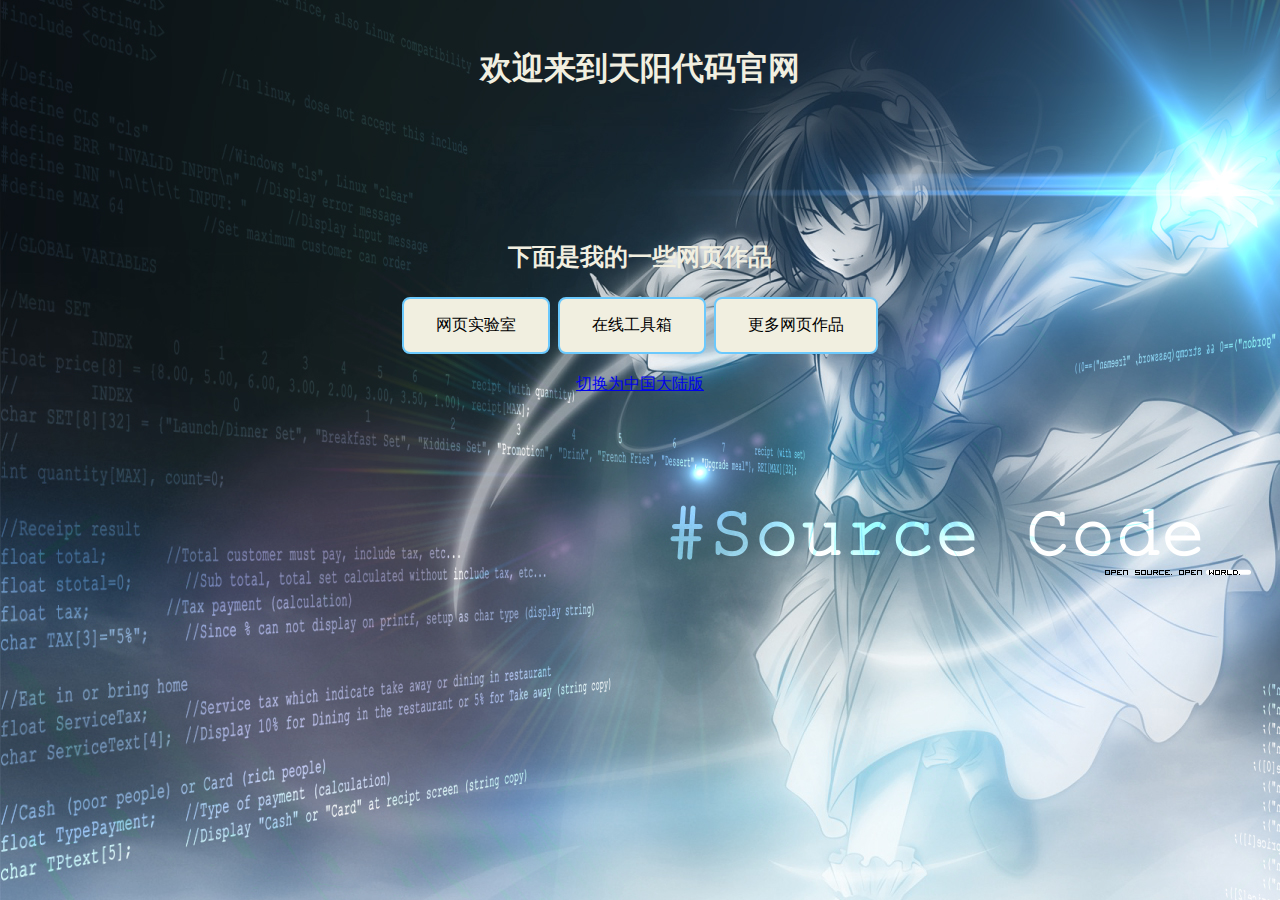
<file: index.html>
<!DOCTYPE html>
<html>
	<head>
		<meta charset="utf-8"/>
		<title>天阳代码官网</title>
		<link rel="stylesheet" type="text/css" href="index.css"/>
		<link rel="shortcut icon" type="image/x-icon" href="icon1.ico"/>
	</head>
	<body class="center">
		<br/>
		<h1>欢迎来到天阳代码官网</h1>
		<br/>
		<br/>
		<br/>
		<br/>
		<br/>
		<br/>
		<h2>下面是我的一些网页作品</h2>
		<div class="center">
			<p class="center"><a class="block" href="done.html">网页实验室</a> <a href="tools.html" class="block">在线工具箱</a> <a href="blog/index.html" class="block">更多网页作品</a></p>
		</div>
		<p><a href="http://easonlee66_admin.gitee.io">切换为中国大陆版</a></p>
	</body>
</html>
</file>
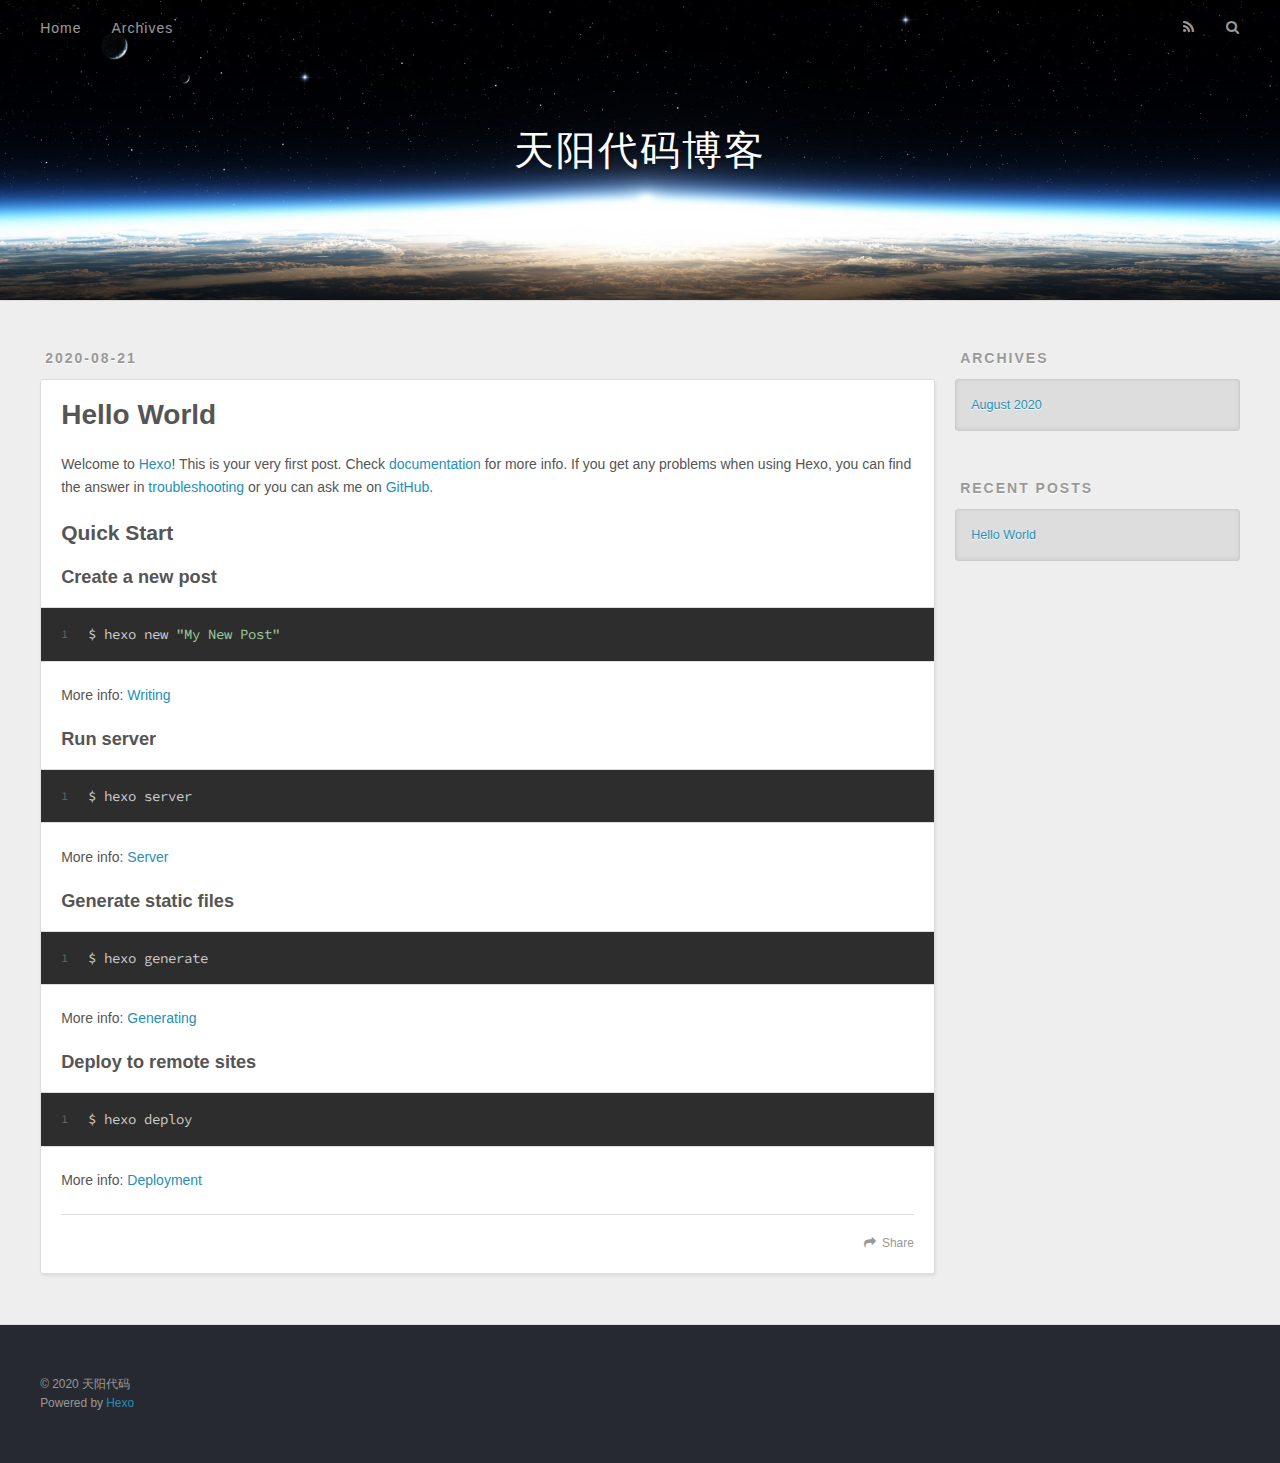
<file: blog/index.html>
<!DOCTYPE html>
<html>
<head>
  <meta charset="utf-8">
  

  
  <title>天阳代码博客</title>
  <meta name="viewport" content="width=device-width, initial-scale=1, maximum-scale=1">
  <meta property="og:type" content="website">
<meta property="og:title" content="天阳代码博客">
<meta property="og:url" content="http://easonlee66.github.io/index.html">
<meta property="og:site_name" content="天阳代码博客">
<meta property="og:locale">
<meta property="article:author" content="天阳代码">
<meta name="twitter:card" content="summary">
  
    <link rel="alternate" href="http://easonlee66.github.io/blog/atom.xml" title="天阳代码博客" type="application/atom+xml">
  
  
    <link rel="icon" href="/favicon.png">
  
  
    <link href="//fonts.googleapis.com/css?family=Source+Code+Pro" rel="stylesheet" type="text/css">
  
  
<link rel="stylesheet" href="http://easonlee66.github.io/blog/css/style.css">

<meta name="generator" content="Hexo 5.0.2"></head>

<body>
  <div id="container">
    <div id="wrap">
      <header id="header">
  <div id="banner"></div>
  <div id="header-outer" class="outer">
    <div id="header-title" class="inner">
      <h1 id="logo-wrap">
        <a href="http://easonlee66.github.io/blog/" id="logo">天阳代码博客</a>
      </h1>
      
    </div>
    <div id="header-inner" class="inner">
      <nav id="main-nav">
        <a id="main-nav-toggle" class="nav-icon"></a>
        
          <a class="main-nav-link" href="http://easonlee66.github.io/blog/">Home</a>
        
          <a class="main-nav-link" href="http://easonlee66.github.io/blog/archives">Archives</a>
        
      </nav>
      <nav id="sub-nav">
        
          <a id="nav-rss-link" class="nav-icon" href="http://easonlee66.github.io/blog/atom.xml" title="RSS Feed"></a>
        
        <a id="nav-search-btn" class="nav-icon" title="Search"></a>
      </nav>
      <div id="search-form-wrap">
        <form action="//google.com/search" method="get" accept-charset="UTF-8" class="search-form"><input type="search" name="q" class="search-form-input" placeholder="Search"><button type="submit" class="search-form-submit">&#xF002;</button><input type="hidden" name="sitesearch" value="http://easonlee66.github.io"></form>
      </div>
    </div>
  </div>
</header>
      <div class="outer">
        <section id="main">
  
    <article id="post-hello-world" class="article article-type-post" itemscope itemprop="blogPost">
  <div class="article-meta">
    <a href="http://easonlee66.github.io/blog/2020/08/21/hello-world/" class="article-date">
  <time datetime="2020-08-21T01:42:12.182Z" itemprop="datePublished">2020-08-21</time>
</a>
    
  </div>
  <div class="article-inner">
    
    
      <header class="article-header">
        
  
    <h1 itemprop="name">
      <a class="article-title" href="http://easonlee66.github.io/blog/2020/08/21/hello-world/">Hello World</a>
    </h1>
  

      </header>
    
    <div class="article-entry" itemprop="articleBody">
      
        <p>Welcome to <a target="_blank" rel="noopener" href="https://hexo.io/">Hexo</a>! This is your very first post. Check <a target="_blank" rel="noopener" href="https://hexo.io/docs/">documentation</a> for more info. If you get any problems when using Hexo, you can find the answer in <a target="_blank" rel="noopener" href="https://hexo.io/docs/troubleshooting.html">troubleshooting</a> or you can ask me on <a target="_blank" rel="noopener" href="https://github.com/hexojs/hexo/issues">GitHub</a>.</p>
<h2 id="Quick-Start"><a href="#Quick-Start" class="headerlink" title="Quick Start"></a>Quick Start</h2><h3 id="Create-a-new-post"><a href="#Create-a-new-post" class="headerlink" title="Create a new post"></a>Create a new post</h3><figure class="highlight bash"><table><tr><td class="gutter"><pre><span class="line">1</span><br></pre></td><td class="code"><pre><span class="line">$ hexo new <span class="string">&quot;My New Post&quot;</span></span><br></pre></td></tr></table></figure>

<p>More info: <a target="_blank" rel="noopener" href="https://hexo.io/docs/writing.html">Writing</a></p>
<h3 id="Run-server"><a href="#Run-server" class="headerlink" title="Run server"></a>Run server</h3><figure class="highlight bash"><table><tr><td class="gutter"><pre><span class="line">1</span><br></pre></td><td class="code"><pre><span class="line">$ hexo server</span><br></pre></td></tr></table></figure>

<p>More info: <a target="_blank" rel="noopener" href="https://hexo.io/docs/server.html">Server</a></p>
<h3 id="Generate-static-files"><a href="#Generate-static-files" class="headerlink" title="Generate static files"></a>Generate static files</h3><figure class="highlight bash"><table><tr><td class="gutter"><pre><span class="line">1</span><br></pre></td><td class="code"><pre><span class="line">$ hexo generate</span><br></pre></td></tr></table></figure>

<p>More info: <a target="_blank" rel="noopener" href="https://hexo.io/docs/generating.html">Generating</a></p>
<h3 id="Deploy-to-remote-sites"><a href="#Deploy-to-remote-sites" class="headerlink" title="Deploy to remote sites"></a>Deploy to remote sites</h3><figure class="highlight bash"><table><tr><td class="gutter"><pre><span class="line">1</span><br></pre></td><td class="code"><pre><span class="line">$ hexo deploy</span><br></pre></td></tr></table></figure>

<p>More info: <a target="_blank" rel="noopener" href="https://hexo.io/docs/one-command-deployment.html">Deployment</a></p>

      
    </div>
    <footer class="article-footer">
      <a data-url="http://easonlee66.github.io/2020/08/21/hello-world/" data-id="cke7swhw80000tpu3954vgknx" class="article-share-link">Share</a>
      
      
    </footer>
  </div>
  
</article>


  


</section>
        
          <aside id="sidebar">
  
    

  
    

  
    
  
    
  <div class="widget-wrap">
    <h3 class="widget-title">Archives</h3>
    <div class="widget">
      <ul class="archive-list"><li class="archive-list-item"><a class="archive-list-link" href="http://easonlee66.github.io/blog/archives/2020/08/">August 2020</a></li></ul>
    </div>
  </div>


  
    
  <div class="widget-wrap">
    <h3 class="widget-title">Recent Posts</h3>
    <div class="widget">
      <ul>
        
          <li>
            <a href="http://easonlee66.github.io/blog/2020/08/21/hello-world/">Hello World</a>
          </li>
        
      </ul>
    </div>
  </div>

  
</aside>
        
      </div>
      <footer id="footer">
  
  <div class="outer">
    <div id="footer-info" class="inner">
      &copy; 2020 天阳代码<br>
      Powered by <a href="http://hexo.io/" target="_blank">Hexo</a>
    </div>
  </div>
</footer>
    </div>
    <nav id="mobile-nav">
  
    <a href="http://easonlee66.github.io/blog/" class="mobile-nav-link">Home</a>
  
    <a href="http://easonlee66.github.io/blog/archives" class="mobile-nav-link">Archives</a>
  
</nav>
    

<script src="//ajax.googleapis.com/ajax/libs/jquery/2.0.3/jquery.min.js"></script>


  
<link rel="stylesheet" href="http://easonlee66.github.io/blog/fancybox/jquery.fancybox.css">

  
<script src="http://easonlee66.github.io/blog/fancybox/jquery.fancybox.pack.js"></script>




<script src="http://easonlee66.github.io/blog/js/script.js"></script>




  </div>
</body>
</html>
</file>
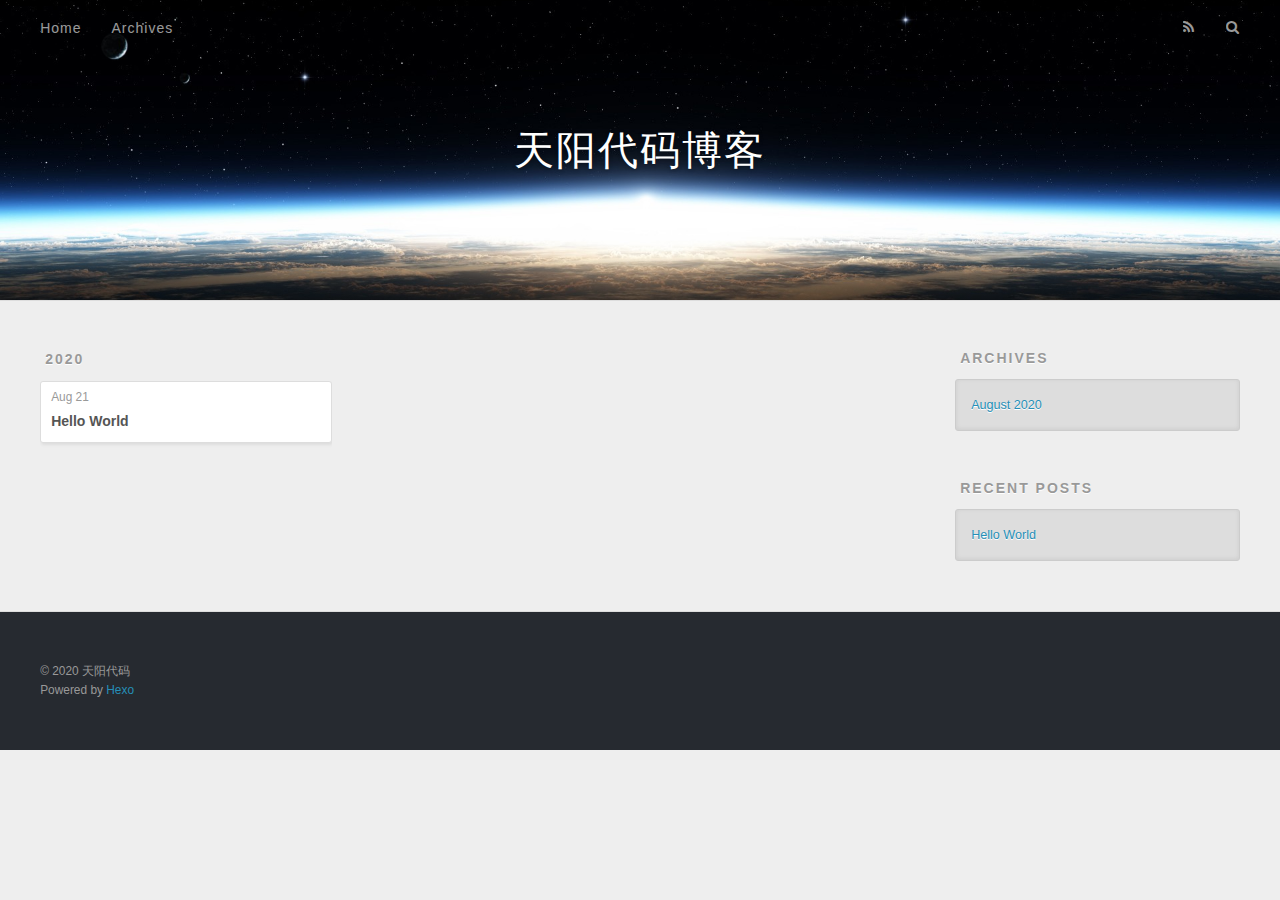
<file: blog/archives/index.html>
<!DOCTYPE html>
<html>
<head>
  <meta charset="utf-8">
  

  
  <title>Archives | 天阳代码博客</title>
  <meta name="viewport" content="width=device-width, initial-scale=1, maximum-scale=1">
  <meta property="og:type" content="website">
<meta property="og:title" content="天阳代码博客">
<meta property="og:url" content="http://easonlee66.github.io/archives/index.html">
<meta property="og:site_name" content="天阳代码博客">
<meta property="og:locale">
<meta property="article:author" content="天阳代码">
<meta name="twitter:card" content="summary">
  
    <link rel="alternate" href="http://easonlee66.github.io/blog/atom.xml" title="天阳代码博客" type="application/atom+xml">
  
  
    <link rel="icon" href="/favicon.png">
  
  
    <link href="//fonts.googleapis.com/css?family=Source+Code+Pro" rel="stylesheet" type="text/css">
  
  
<link rel="stylesheet" href="http://easonlee66.github.io/blog/css/style.css">

<meta name="generator" content="Hexo 5.0.2"></head>

<body>
  <div id="container">
    <div id="wrap">
      <header id="header">
  <div id="banner"></div>
  <div id="header-outer" class="outer">
    <div id="header-title" class="inner">
      <h1 id="logo-wrap">
        <a href="http://easonlee66.github.io/blog/" id="logo">天阳代码博客</a>
      </h1>
      
    </div>
    <div id="header-inner" class="inner">
      <nav id="main-nav">
        <a id="main-nav-toggle" class="nav-icon"></a>
        
          <a class="main-nav-link" href="http://easonlee66.github.io/blog/">Home</a>
        
          <a class="main-nav-link" href="http://easonlee66.github.io/blog/archives">Archives</a>
        
      </nav>
      <nav id="sub-nav">
        
          <a id="nav-rss-link" class="nav-icon" href="http://easonlee66.github.io/blog/atom.xml" title="RSS Feed"></a>
        
        <a id="nav-search-btn" class="nav-icon" title="Search"></a>
      </nav>
      <div id="search-form-wrap">
        <form action="//google.com/search" method="get" accept-charset="UTF-8" class="search-form"><input type="search" name="q" class="search-form-input" placeholder="Search"><button type="submit" class="search-form-submit">&#xF002;</button><input type="hidden" name="sitesearch" value="http://easonlee66.github.io"></form>
      </div>
    </div>
  </div>
</header>
      <div class="outer">
        <section id="main">
  
  
    
    
      
      
      <section class="archives-wrap">
        <div class="archive-year-wrap">
          <a href="http://easonlee66.github.io/blog/archives/2020" class="archive-year">2020</a>
        </div>
        <div class="archives">
    
    <article class="archive-article archive-type-post">
  <div class="archive-article-inner">
    <header class="archive-article-header">
      <a href="http://easonlee66.github.io/blog/2020/08/21/hello-world/" class="archive-article-date">
  <time datetime="2020-08-21T01:42:12.182Z" itemprop="datePublished">Aug 21</time>
</a>
      
  
    <h1 itemprop="name">
      <a class="archive-article-title" href="http://easonlee66.github.io/blog/2020/08/21/hello-world/">Hello World</a>
    </h1>
  

    </header>
  </div>
</article>
  
  
    </div></section>
  


</section>
        
          <aside id="sidebar">
  
    

  
    

  
    
  
    
  <div class="widget-wrap">
    <h3 class="widget-title">Archives</h3>
    <div class="widget">
      <ul class="archive-list"><li class="archive-list-item"><a class="archive-list-link" href="http://easonlee66.github.io/blog/archives/2020/08/">August 2020</a></li></ul>
    </div>
  </div>


  
    
  <div class="widget-wrap">
    <h3 class="widget-title">Recent Posts</h3>
    <div class="widget">
      <ul>
        
          <li>
            <a href="http://easonlee66.github.io/blog/2020/08/21/hello-world/">Hello World</a>
          </li>
        
      </ul>
    </div>
  </div>

  
</aside>
        
      </div>
      <footer id="footer">
  
  <div class="outer">
    <div id="footer-info" class="inner">
      &copy; 2020 天阳代码<br>
      Powered by <a href="http://hexo.io/" target="_blank">Hexo</a>
    </div>
  </div>
</footer>
    </div>
    <nav id="mobile-nav">
  
    <a href="http://easonlee66.github.io/blog/" class="mobile-nav-link">Home</a>
  
    <a href="http://easonlee66.github.io/blog/archives" class="mobile-nav-link">Archives</a>
  
</nav>
    

<script src="//ajax.googleapis.com/ajax/libs/jquery/2.0.3/jquery.min.js"></script>


  
<link rel="stylesheet" href="http://easonlee66.github.io/blog/fancybox/jquery.fancybox.css">

  
<script src="http://easonlee66.github.io/blog/fancybox/jquery.fancybox.pack.js"></script>




<script src="http://easonlee66.github.io/blog/js/script.js"></script>




  </div>
</body>
</html>
</file>
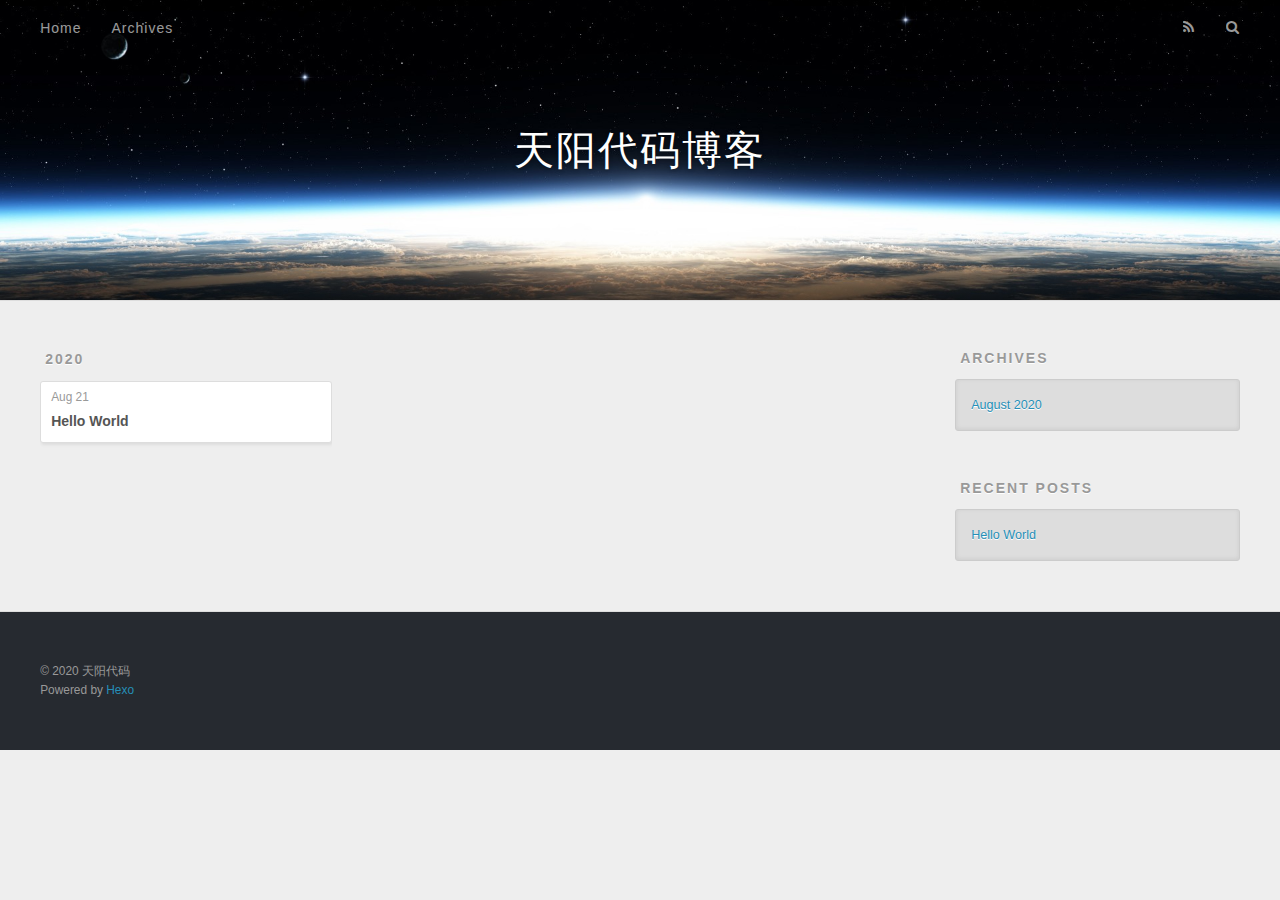
<file: blog/archives/2020/index.html>
<!DOCTYPE html>
<html>
<head>
  <meta charset="utf-8">
  

  
  <title>Archives: 2020 | 天阳代码博客</title>
  <meta name="viewport" content="width=device-width, initial-scale=1, maximum-scale=1">
  <meta property="og:type" content="website">
<meta property="og:title" content="天阳代码博客">
<meta property="og:url" content="http://easonlee66.github.io/archives/2020/index.html">
<meta property="og:site_name" content="天阳代码博客">
<meta property="og:locale">
<meta property="article:author" content="天阳代码">
<meta name="twitter:card" content="summary">
  
    <link rel="alternate" href="http://easonlee66.github.io/blog/atom.xml" title="天阳代码博客" type="application/atom+xml">
  
  
    <link rel="icon" href="/favicon.png">
  
  
    <link href="//fonts.googleapis.com/css?family=Source+Code+Pro" rel="stylesheet" type="text/css">
  
  
<link rel="stylesheet" href="http://easonlee66.github.io/blog/css/style.css">

<meta name="generator" content="Hexo 5.0.2"></head>

<body>
  <div id="container">
    <div id="wrap">
      <header id="header">
  <div id="banner"></div>
  <div id="header-outer" class="outer">
    <div id="header-title" class="inner">
      <h1 id="logo-wrap">
        <a href="http://easonlee66.github.io/blog/" id="logo">天阳代码博客</a>
      </h1>
      
    </div>
    <div id="header-inner" class="inner">
      <nav id="main-nav">
        <a id="main-nav-toggle" class="nav-icon"></a>
        
          <a class="main-nav-link" href="http://easonlee66.github.io/blog/">Home</a>
        
          <a class="main-nav-link" href="http://easonlee66.github.io/blog/archives">Archives</a>
        
      </nav>
      <nav id="sub-nav">
        
          <a id="nav-rss-link" class="nav-icon" href="http://easonlee66.github.io/blog/atom.xml" title="RSS Feed"></a>
        
        <a id="nav-search-btn" class="nav-icon" title="Search"></a>
      </nav>
      <div id="search-form-wrap">
        <form action="//google.com/search" method="get" accept-charset="UTF-8" class="search-form"><input type="search" name="q" class="search-form-input" placeholder="Search"><button type="submit" class="search-form-submit">&#xF002;</button><input type="hidden" name="sitesearch" value="http://easonlee66.github.io"></form>
      </div>
    </div>
  </div>
</header>
      <div class="outer">
        <section id="main">
  
  
    
    
      
      
      <section class="archives-wrap">
        <div class="archive-year-wrap">
          <a href="http://easonlee66.github.io/blog/archives/2020" class="archive-year">2020</a>
        </div>
        <div class="archives">
    
    <article class="archive-article archive-type-post">
  <div class="archive-article-inner">
    <header class="archive-article-header">
      <a href="http://easonlee66.github.io/blog/2020/08/21/hello-world/" class="archive-article-date">
  <time datetime="2020-08-21T01:42:12.182Z" itemprop="datePublished">Aug 21</time>
</a>
      
  
    <h1 itemprop="name">
      <a class="archive-article-title" href="http://easonlee66.github.io/blog/2020/08/21/hello-world/">Hello World</a>
    </h1>
  

    </header>
  </div>
</article>
  
  
    </div></section>
  


</section>
        
          <aside id="sidebar">
  
    

  
    

  
    
  
    
  <div class="widget-wrap">
    <h3 class="widget-title">Archives</h3>
    <div class="widget">
      <ul class="archive-list"><li class="archive-list-item"><a class="archive-list-link" href="http://easonlee66.github.io/blog/archives/2020/08/">August 2020</a></li></ul>
    </div>
  </div>


  
    
  <div class="widget-wrap">
    <h3 class="widget-title">Recent Posts</h3>
    <div class="widget">
      <ul>
        
          <li>
            <a href="http://easonlee66.github.io/blog/2020/08/21/hello-world/">Hello World</a>
          </li>
        
      </ul>
    </div>
  </div>

  
</aside>
        
      </div>
      <footer id="footer">
  
  <div class="outer">
    <div id="footer-info" class="inner">
      &copy; 2020 天阳代码<br>
      Powered by <a href="http://hexo.io/" target="_blank">Hexo</a>
    </div>
  </div>
</footer>
    </div>
    <nav id="mobile-nav">
  
    <a href="http://easonlee66.github.io/blog/" class="mobile-nav-link">Home</a>
  
    <a href="http://easonlee66.github.io/blog/archives" class="mobile-nav-link">Archives</a>
  
</nav>
    

<script src="//ajax.googleapis.com/ajax/libs/jquery/2.0.3/jquery.min.js"></script>


  
<link rel="stylesheet" href="http://easonlee66.github.io/blog/fancybox/jquery.fancybox.css">

  
<script src="http://easonlee66.github.io/blog/fancybox/jquery.fancybox.pack.js"></script>




<script src="http://easonlee66.github.io/blog/js/script.js"></script>




  </div>
</body>
</html>
</file>
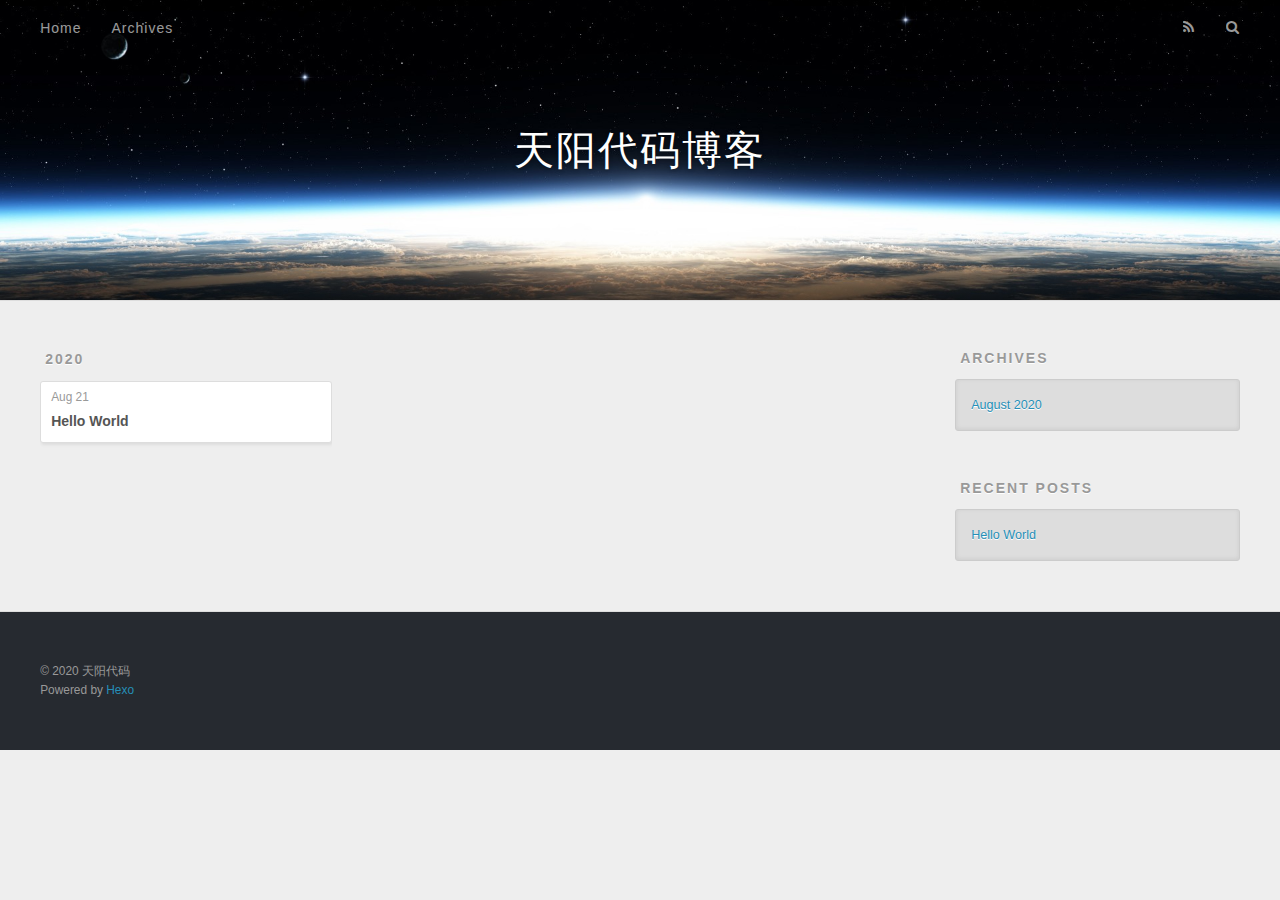
<file: blog/archives/2020/08/index.html>
<!DOCTYPE html>
<html>
<head>
  <meta charset="utf-8">
  

  
  <title>Archives: 2020/8 | 天阳代码博客</title>
  <meta name="viewport" content="width=device-width, initial-scale=1, maximum-scale=1">
  <meta property="og:type" content="website">
<meta property="og:title" content="天阳代码博客">
<meta property="og:url" content="http://easonlee66.github.io/archives/2020/08/index.html">
<meta property="og:site_name" content="天阳代码博客">
<meta property="og:locale">
<meta property="article:author" content="天阳代码">
<meta name="twitter:card" content="summary">
  
    <link rel="alternate" href="http://easonlee66.github.io/blog/atom.xml" title="天阳代码博客" type="application/atom+xml">
  
  
    <link rel="icon" href="/favicon.png">
  
  
    <link href="//fonts.googleapis.com/css?family=Source+Code+Pro" rel="stylesheet" type="text/css">
  
  
<link rel="stylesheet" href="http://easonlee66.github.io/blog/css/style.css">

<meta name="generator" content="Hexo 5.0.2"></head>

<body>
  <div id="container">
    <div id="wrap">
      <header id="header">
  <div id="banner"></div>
  <div id="header-outer" class="outer">
    <div id="header-title" class="inner">
      <h1 id="logo-wrap">
        <a href="http://easonlee66.github.io/blog/" id="logo">天阳代码博客</a>
      </h1>
      
    </div>
    <div id="header-inner" class="inner">
      <nav id="main-nav">
        <a id="main-nav-toggle" class="nav-icon"></a>
        
          <a class="main-nav-link" href="http://easonlee66.github.io/blog/">Home</a>
        
          <a class="main-nav-link" href="http://easonlee66.github.io/blog/archives">Archives</a>
        
      </nav>
      <nav id="sub-nav">
        
          <a id="nav-rss-link" class="nav-icon" href="http://easonlee66.github.io/blog/atom.xml" title="RSS Feed"></a>
        
        <a id="nav-search-btn" class="nav-icon" title="Search"></a>
      </nav>
      <div id="search-form-wrap">
        <form action="//google.com/search" method="get" accept-charset="UTF-8" class="search-form"><input type="search" name="q" class="search-form-input" placeholder="Search"><button type="submit" class="search-form-submit">&#xF002;</button><input type="hidden" name="sitesearch" value="http://easonlee66.github.io"></form>
      </div>
    </div>
  </div>
</header>
      <div class="outer">
        <section id="main">
  
  
    
    
      
      
      <section class="archives-wrap">
        <div class="archive-year-wrap">
          <a href="http://easonlee66.github.io/blog/archives/2020" class="archive-year">2020</a>
        </div>
        <div class="archives">
    
    <article class="archive-article archive-type-post">
  <div class="archive-article-inner">
    <header class="archive-article-header">
      <a href="http://easonlee66.github.io/blog/2020/08/21/hello-world/" class="archive-article-date">
  <time datetime="2020-08-21T01:42:12.182Z" itemprop="datePublished">Aug 21</time>
</a>
      
  
    <h1 itemprop="name">
      <a class="archive-article-title" href="http://easonlee66.github.io/blog/2020/08/21/hello-world/">Hello World</a>
    </h1>
  

    </header>
  </div>
</article>
  
  
    </div></section>
  


</section>
        
          <aside id="sidebar">
  
    

  
    

  
    
  
    
  <div class="widget-wrap">
    <h3 class="widget-title">Archives</h3>
    <div class="widget">
      <ul class="archive-list"><li class="archive-list-item"><a class="archive-list-link" href="http://easonlee66.github.io/blog/archives/2020/08/">August 2020</a></li></ul>
    </div>
  </div>


  
    
  <div class="widget-wrap">
    <h3 class="widget-title">Recent Posts</h3>
    <div class="widget">
      <ul>
        
          <li>
            <a href="http://easonlee66.github.io/blog/2020/08/21/hello-world/">Hello World</a>
          </li>
        
      </ul>
    </div>
  </div>

  
</aside>
        
      </div>
      <footer id="footer">
  
  <div class="outer">
    <div id="footer-info" class="inner">
      &copy; 2020 天阳代码<br>
      Powered by <a href="http://hexo.io/" target="_blank">Hexo</a>
    </div>
  </div>
</footer>
    </div>
    <nav id="mobile-nav">
  
    <a href="http://easonlee66.github.io/blog/" class="mobile-nav-link">Home</a>
  
    <a href="http://easonlee66.github.io/blog/archives" class="mobile-nav-link">Archives</a>
  
</nav>
    

<script src="//ajax.googleapis.com/ajax/libs/jquery/2.0.3/jquery.min.js"></script>


  
<link rel="stylesheet" href="http://easonlee66.github.io/blog/fancybox/jquery.fancybox.css">

  
<script src="http://easonlee66.github.io/blog/fancybox/jquery.fancybox.pack.js"></script>




<script src="http://easonlee66.github.io/blog/js/script.js"></script>




  </div>
</body>
</html>
</file>
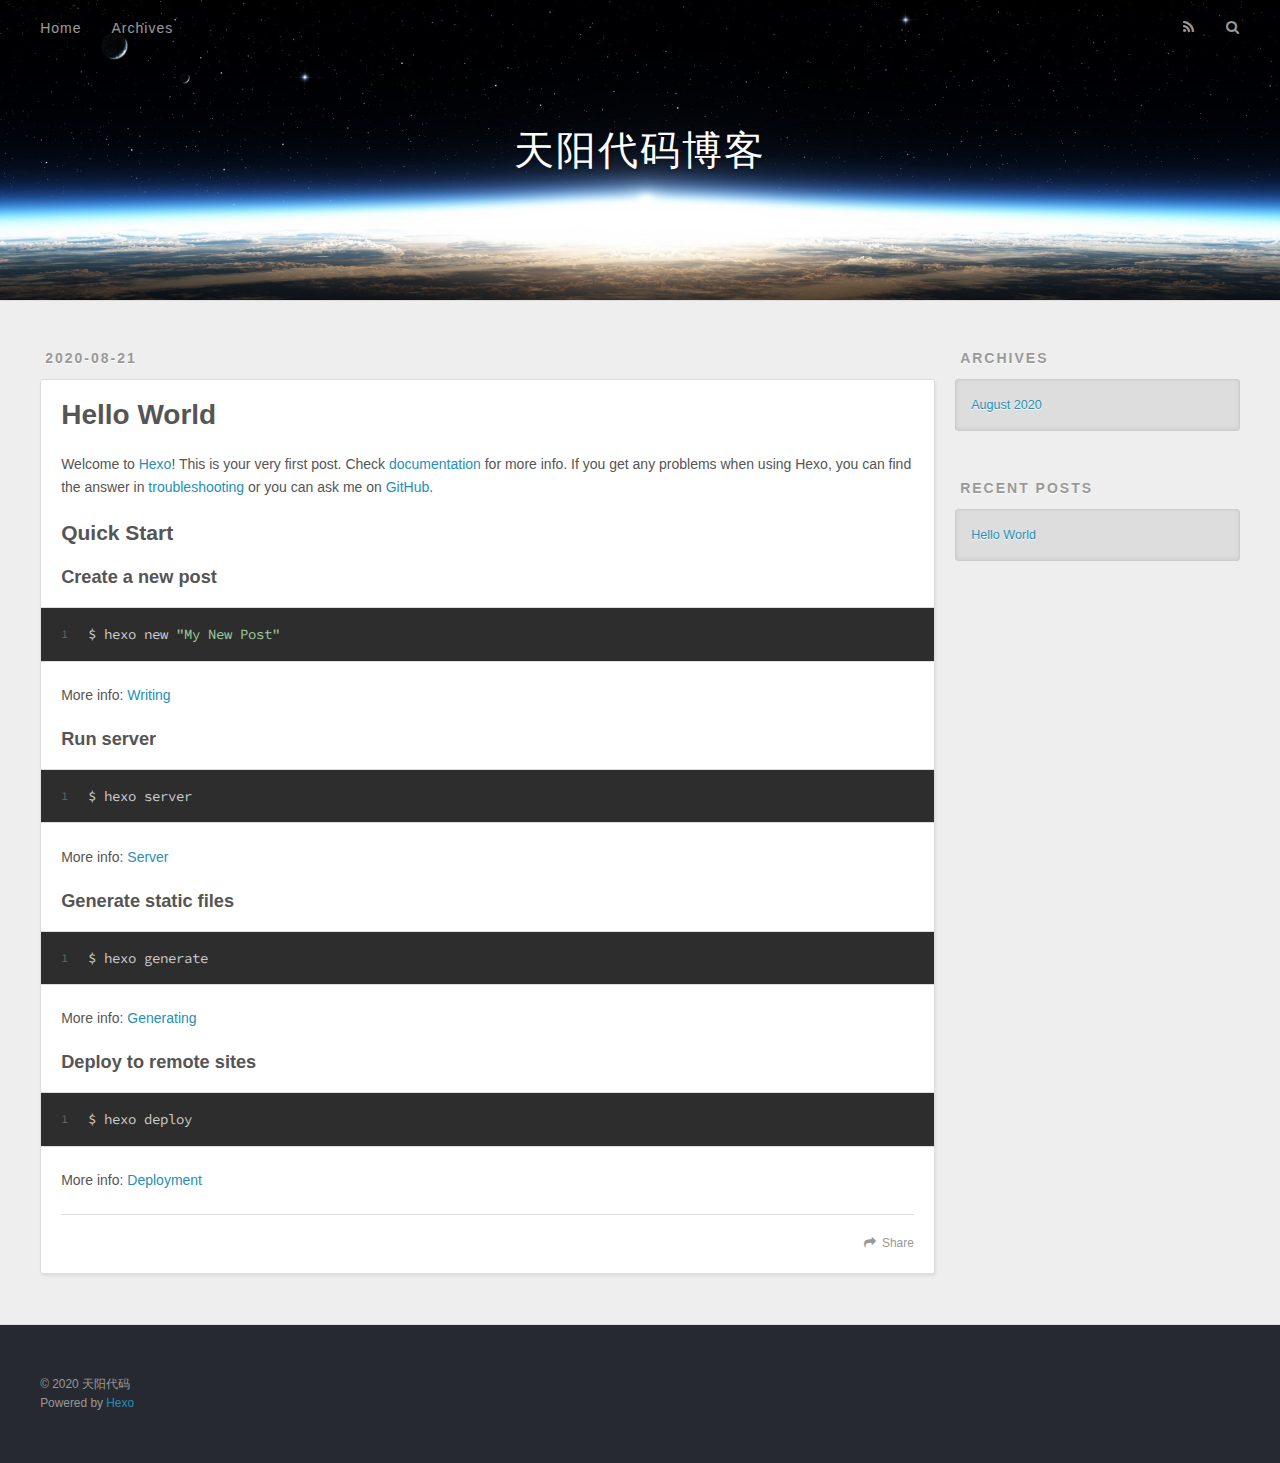
<file: blog/2020/08/21/hello-world/index.html>
<!DOCTYPE html>
<html>
<head>
  <meta charset="utf-8">
  

  
  <title>Hello World | 天阳代码博客</title>
  <meta name="viewport" content="width=device-width, initial-scale=1, maximum-scale=1">
  <meta name="description" content="Welcome to Hexo! This is your very first post. Check documentation for more info. If you get any problems when using Hexo, you can find the answer in troubleshooting or you can ask me on GitHub. Quick">
<meta property="og:type" content="article">
<meta property="og:title" content="Hello World">
<meta property="og:url" content="http://easonlee66.github.io/2020/08/21/hello-world/index.html">
<meta property="og:site_name" content="天阳代码博客">
<meta property="og:description" content="Welcome to Hexo! This is your very first post. Check documentation for more info. If you get any problems when using Hexo, you can find the answer in troubleshooting or you can ask me on GitHub. Quick">
<meta property="og:locale">
<meta property="article:published_time" content="2020-08-21T01:42:12.182Z">
<meta property="article:modified_time" content="2020-08-21T01:42:12.182Z">
<meta property="article:author" content="天阳代码">
<meta name="twitter:card" content="summary">
  
    <link rel="alternate" href="http://easonlee66.github.io/blog/atom.xml" title="天阳代码博客" type="application/atom+xml">
  
  
    <link rel="icon" href="/favicon.png">
  
  
    <link href="//fonts.googleapis.com/css?family=Source+Code+Pro" rel="stylesheet" type="text/css">
  
  
<link rel="stylesheet" href="http://easonlee66.github.io/blog/css/style.css">

<meta name="generator" content="Hexo 5.0.2"></head>

<body>
  <div id="container">
    <div id="wrap">
      <header id="header">
  <div id="banner"></div>
  <div id="header-outer" class="outer">
    <div id="header-title" class="inner">
      <h1 id="logo-wrap">
        <a href="http://easonlee66.github.io/blog/" id="logo">天阳代码博客</a>
      </h1>
      
    </div>
    <div id="header-inner" class="inner">
      <nav id="main-nav">
        <a id="main-nav-toggle" class="nav-icon"></a>
        
          <a class="main-nav-link" href="http://easonlee66.github.io/blog/">Home</a>
        
          <a class="main-nav-link" href="http://easonlee66.github.io/blog/archives">Archives</a>
        
      </nav>
      <nav id="sub-nav">
        
          <a id="nav-rss-link" class="nav-icon" href="http://easonlee66.github.io/blog/atom.xml" title="RSS Feed"></a>
        
        <a id="nav-search-btn" class="nav-icon" title="Search"></a>
      </nav>
      <div id="search-form-wrap">
        <form action="//google.com/search" method="get" accept-charset="UTF-8" class="search-form"><input type="search" name="q" class="search-form-input" placeholder="Search"><button type="submit" class="search-form-submit">&#xF002;</button><input type="hidden" name="sitesearch" value="http://easonlee66.github.io"></form>
      </div>
    </div>
  </div>
</header>
      <div class="outer">
        <section id="main"><article id="post-hello-world" class="article article-type-post" itemscope itemprop="blogPost">
  <div class="article-meta">
    <a href="http://easonlee66.github.io/blog/2020/08/21/hello-world/" class="article-date">
  <time datetime="2020-08-21T01:42:12.182Z" itemprop="datePublished">2020-08-21</time>
</a>
    
  </div>
  <div class="article-inner">
    
    
      <header class="article-header">
        
  
    <h1 class="article-title" itemprop="name">
      Hello World
    </h1>
  

      </header>
    
    <div class="article-entry" itemprop="articleBody">
      
        <p>Welcome to <a target="_blank" rel="noopener" href="https://hexo.io/">Hexo</a>! This is your very first post. Check <a target="_blank" rel="noopener" href="https://hexo.io/docs/">documentation</a> for more info. If you get any problems when using Hexo, you can find the answer in <a target="_blank" rel="noopener" href="https://hexo.io/docs/troubleshooting.html">troubleshooting</a> or you can ask me on <a target="_blank" rel="noopener" href="https://github.com/hexojs/hexo/issues">GitHub</a>.</p>
<h2 id="Quick-Start"><a href="#Quick-Start" class="headerlink" title="Quick Start"></a>Quick Start</h2><h3 id="Create-a-new-post"><a href="#Create-a-new-post" class="headerlink" title="Create a new post"></a>Create a new post</h3><figure class="highlight bash"><table><tr><td class="gutter"><pre><span class="line">1</span><br></pre></td><td class="code"><pre><span class="line">$ hexo new <span class="string">&quot;My New Post&quot;</span></span><br></pre></td></tr></table></figure>

<p>More info: <a target="_blank" rel="noopener" href="https://hexo.io/docs/writing.html">Writing</a></p>
<h3 id="Run-server"><a href="#Run-server" class="headerlink" title="Run server"></a>Run server</h3><figure class="highlight bash"><table><tr><td class="gutter"><pre><span class="line">1</span><br></pre></td><td class="code"><pre><span class="line">$ hexo server</span><br></pre></td></tr></table></figure>

<p>More info: <a target="_blank" rel="noopener" href="https://hexo.io/docs/server.html">Server</a></p>
<h3 id="Generate-static-files"><a href="#Generate-static-files" class="headerlink" title="Generate static files"></a>Generate static files</h3><figure class="highlight bash"><table><tr><td class="gutter"><pre><span class="line">1</span><br></pre></td><td class="code"><pre><span class="line">$ hexo generate</span><br></pre></td></tr></table></figure>

<p>More info: <a target="_blank" rel="noopener" href="https://hexo.io/docs/generating.html">Generating</a></p>
<h3 id="Deploy-to-remote-sites"><a href="#Deploy-to-remote-sites" class="headerlink" title="Deploy to remote sites"></a>Deploy to remote sites</h3><figure class="highlight bash"><table><tr><td class="gutter"><pre><span class="line">1</span><br></pre></td><td class="code"><pre><span class="line">$ hexo deploy</span><br></pre></td></tr></table></figure>

<p>More info: <a target="_blank" rel="noopener" href="https://hexo.io/docs/one-command-deployment.html">Deployment</a></p>

      
    </div>
    <footer class="article-footer">
      <a data-url="http://easonlee66.github.io/2020/08/21/hello-world/" data-id="cke7swhw80000tpu3954vgknx" class="article-share-link">Share</a>
      
      
    </footer>
  </div>
  
    
  
</article>

</section>
        
          <aside id="sidebar">
  
    

  
    

  
    
  
    
  <div class="widget-wrap">
    <h3 class="widget-title">Archives</h3>
    <div class="widget">
      <ul class="archive-list"><li class="archive-list-item"><a class="archive-list-link" href="http://easonlee66.github.io/blog/archives/2020/08/">August 2020</a></li></ul>
    </div>
  </div>


  
    
  <div class="widget-wrap">
    <h3 class="widget-title">Recent Posts</h3>
    <div class="widget">
      <ul>
        
          <li>
            <a href="http://easonlee66.github.io/blog/2020/08/21/hello-world/">Hello World</a>
          </li>
        
      </ul>
    </div>
  </div>

  
</aside>
        
      </div>
      <footer id="footer">
  
  <div class="outer">
    <div id="footer-info" class="inner">
      &copy; 2020 天阳代码<br>
      Powered by <a href="http://hexo.io/" target="_blank">Hexo</a>
    </div>
  </div>
</footer>
    </div>
    <nav id="mobile-nav">
  
    <a href="http://easonlee66.github.io/blog/" class="mobile-nav-link">Home</a>
  
    <a href="http://easonlee66.github.io/blog/archives" class="mobile-nav-link">Archives</a>
  
</nav>
    

<script src="//ajax.googleapis.com/ajax/libs/jquery/2.0.3/jquery.min.js"></script>


  
<link rel="stylesheet" href="http://easonlee66.github.io/blog/fancybox/jquery.fancybox.css">

  
<script src="http://easonlee66.github.io/blog/fancybox/jquery.fancybox.pack.js"></script>




<script src="http://easonlee66.github.io/blog/js/script.js"></script>




  </div>
</body>
</html>
</file>
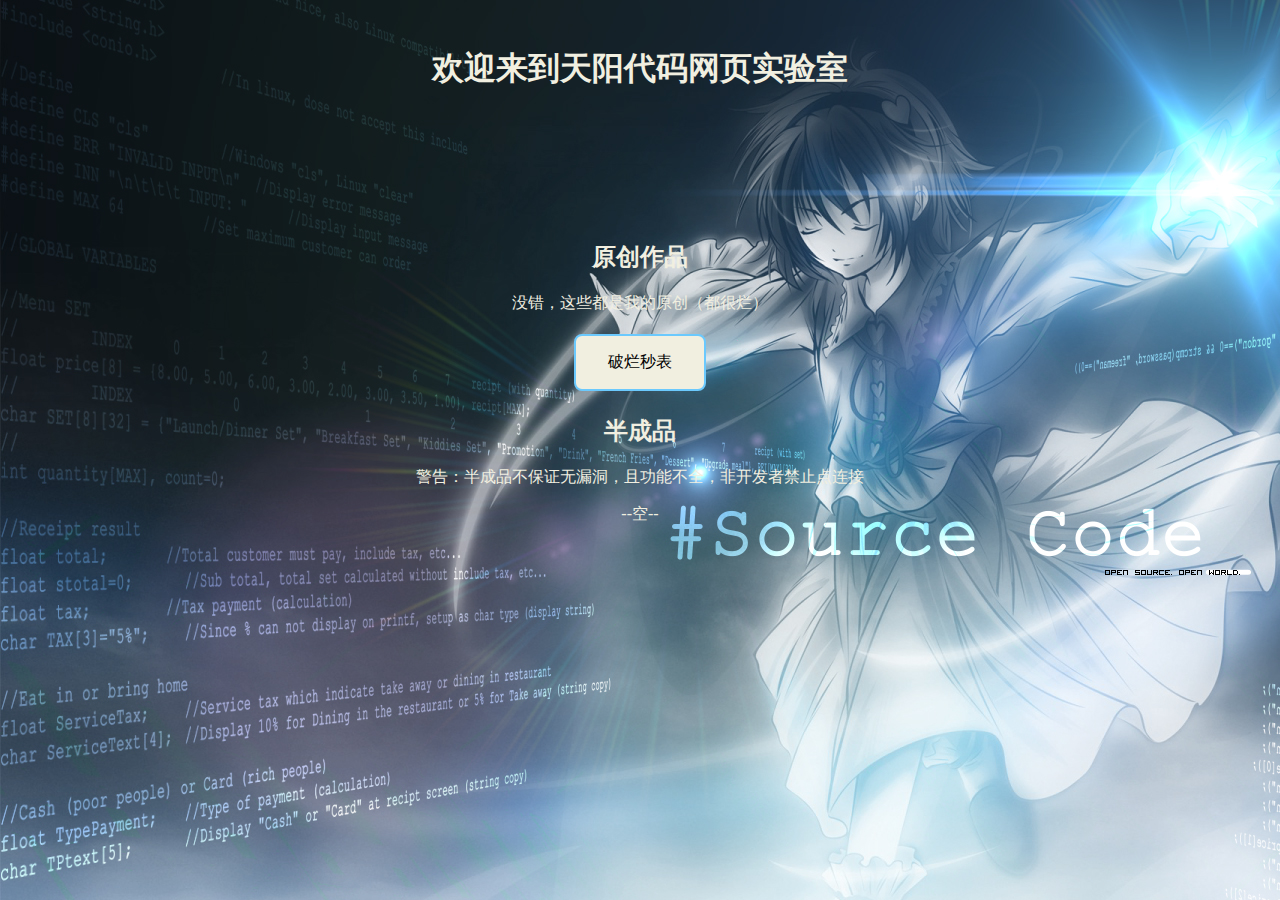
<file: done.html>
<!DOCTYPE html>
<html>
    <head>
        <meta charset="utf-8"/>
        <title>网页实验室</title>
        <link rel="stylesheet" type="text/css" href="index.css"/>
    </head>
    <body class="center">
        <br/>
        <h1>欢迎来到天阳代码网页实验室</h1>
        <br/>
        <br/>
        <br/>
        <br/>
        <br/>
        <br/>
        <h2>原创作品</h2>
        <p>没错，这些都是我的原创（都很烂）</p>
        <p><a href="stopwatch.html" class="block">破烂秒表</a></p>
        <h2>半成品</h2>
        <p>警告：半成品不保证无漏洞，且功能不全，非开发者禁止点连接</p>
        <p>--空--</p>
    </body>
</html>
</file>
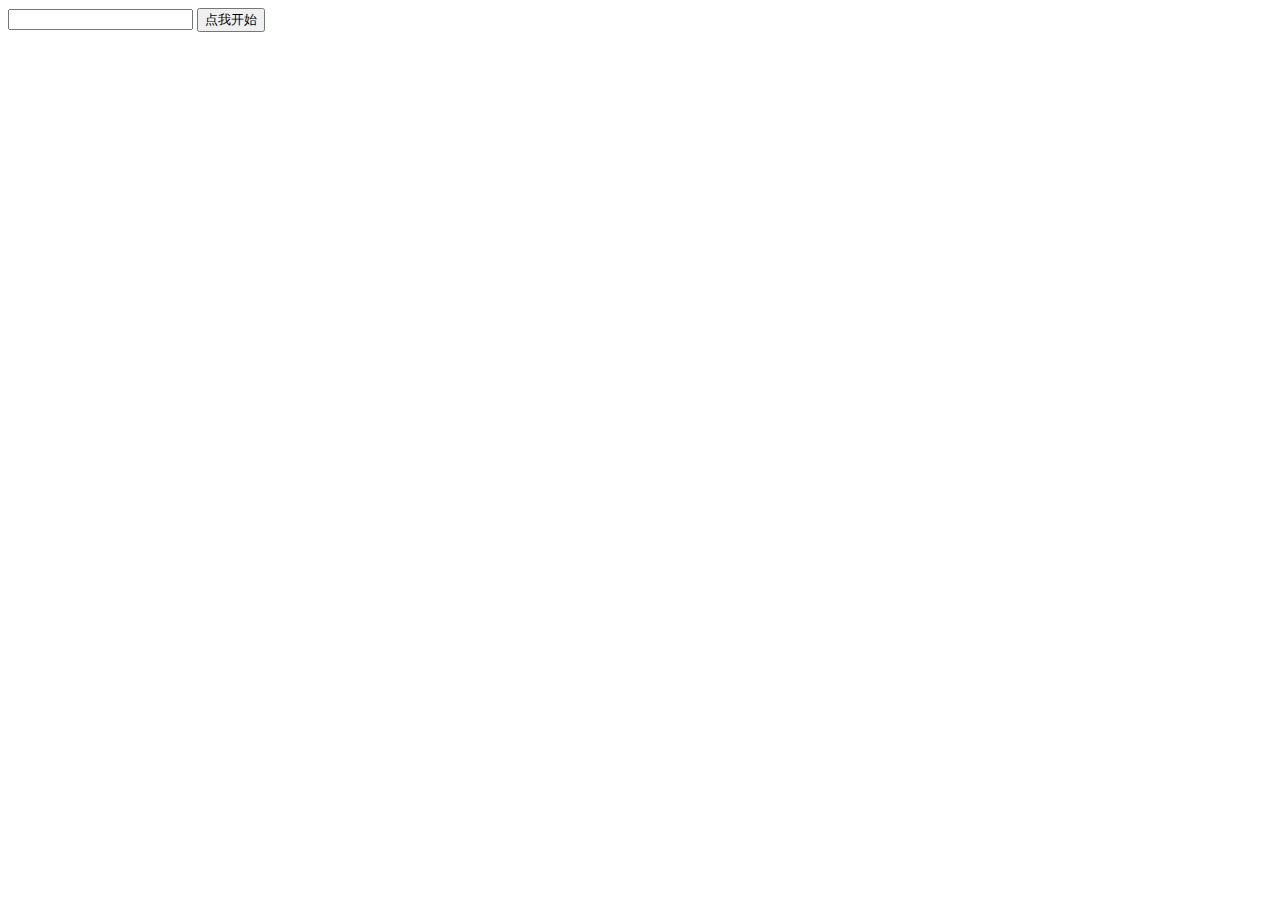
<file: stopwatch.html>
<!DOCTYPE html>
<html>
    <head>
        <script src="https://cdn.staticfile.org/jquery/1.10.2/jquery.min.js"></script>
        <script src="stopwatch.js"></script>
        <title>stopwatch</title>
        <meta charset="utf-8"/>
        <link rel="apple-touch-icon" sizes="128x128" href="https://www.iconfinder.com/icons/172560/download/png/128">
        <link rel="icon" type="image/png" href="https://www.iconfinder.com/icons/172560/download/png/32" sizes="32x32">
        <link rel="icon" type="image/png" href="https://www.iconfinder.com/icons/172560/download/png/128" sizes="128x128">
        <link rel="icon" type="image/png" href="https://www.iconfinder.com/icons/172560/download/png/64" sizes="64x64">
        <link rel="icon" type="image/png" href="https://www.iconfinder.com/icons/172560/download/png/16" sizes="16x16">
    </head>
    <body>
        <div id="times"></div>
        <input type="text" id="key"/>
        <button type="button" id="start">点我开始</button>
        <p id="information"></p>
    </body>
</html>
<!--HTML版本 HTML version-->
</file>
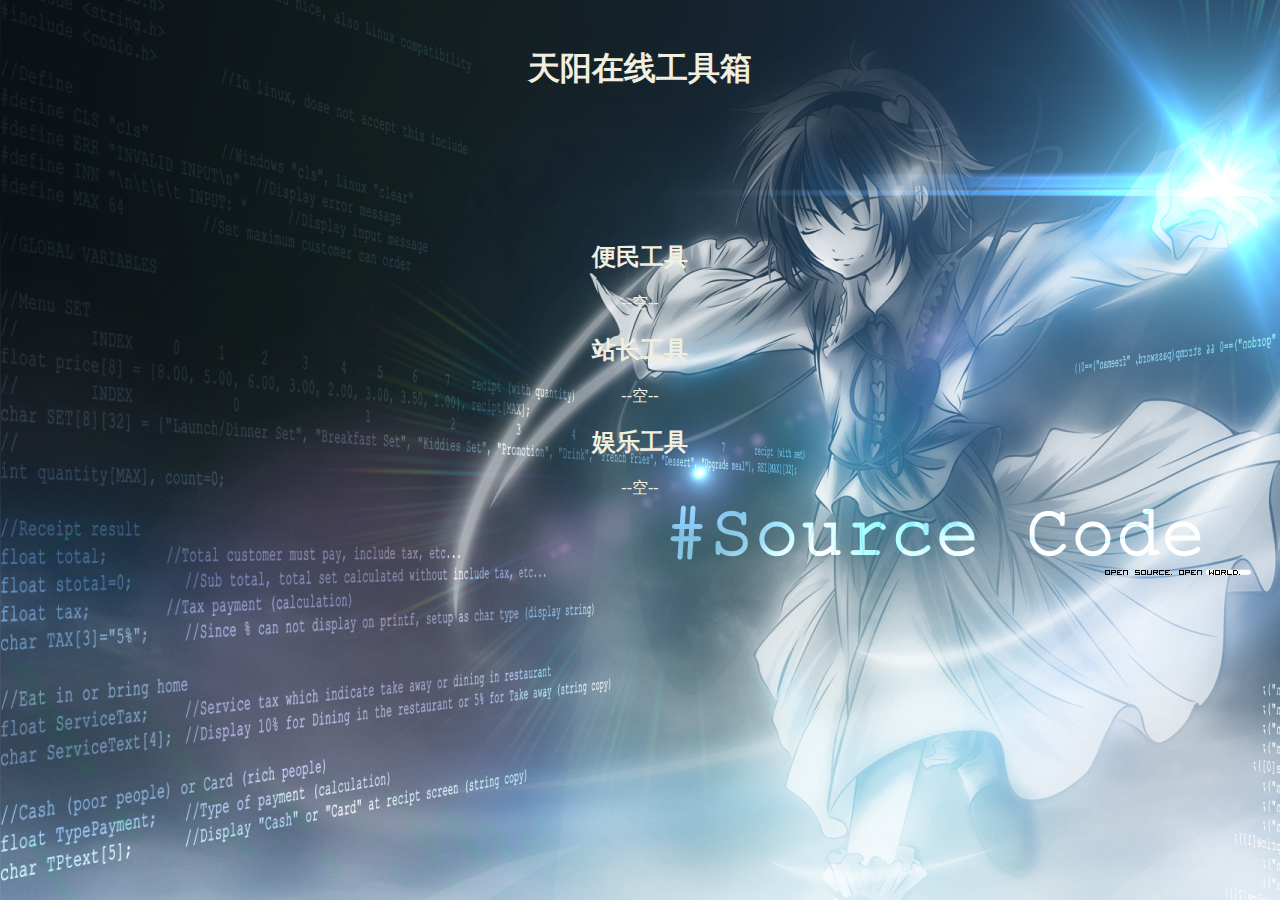
<file: tools.html>
<!DOCTYPE html>
<html>
    <head>
        <meta charset="utf-8"/>
        <title>天阳代码在线工具箱</title>
        <link rel="stylesheet" type="text/css" href="index.css"/>
    </head>
    <body class="center">
        <br/>
        <h1>天阳在线工具箱</h1>
        <br/>
        <br/>
        <br/>
        <br/>
        <br/>
        <br/>
        <h2>便民工具</h2>
        <p>--空--</p>
        <h2>站长工具</h2>
        <p>--空--</p>
        <h2>娱乐工具</h2>
        <p>--空--</p>
    </body>
</html>
</file>
<file: index.css>
.center{
    text-align: center;
}
body{
    background-image: url("background.jpg");
    color: #F1EFE0;
}

.block {
    background-color: #4CAF50; /* Green */
    border: none;
    color: #F1EFE0;
    padding: 16px 32px;
    text-align: center;
    text-decoration: none;
    display: inline-block;
    font-size: 16px;
    margin: 4px 2px;
    -webkit-transition-duration: 0.4s; /* Safari */
    transition-duration: 0.4s;
    cursor: pointer;
    background-color: #F1EFE0; 
    color: black; 
    border: 2px solid #6BC9FD;
    border-radius: 8px;
}
.block:hover {
    background-color: #6BC9FD;
    color: #F1EFE0;
    box-shadow: 0 12px 16px 0 rgba(0,0,0,0.24),0 17px 50px 0 rgba(0,0,0,0.19);
    border-radius: 8px;
}
</file>
